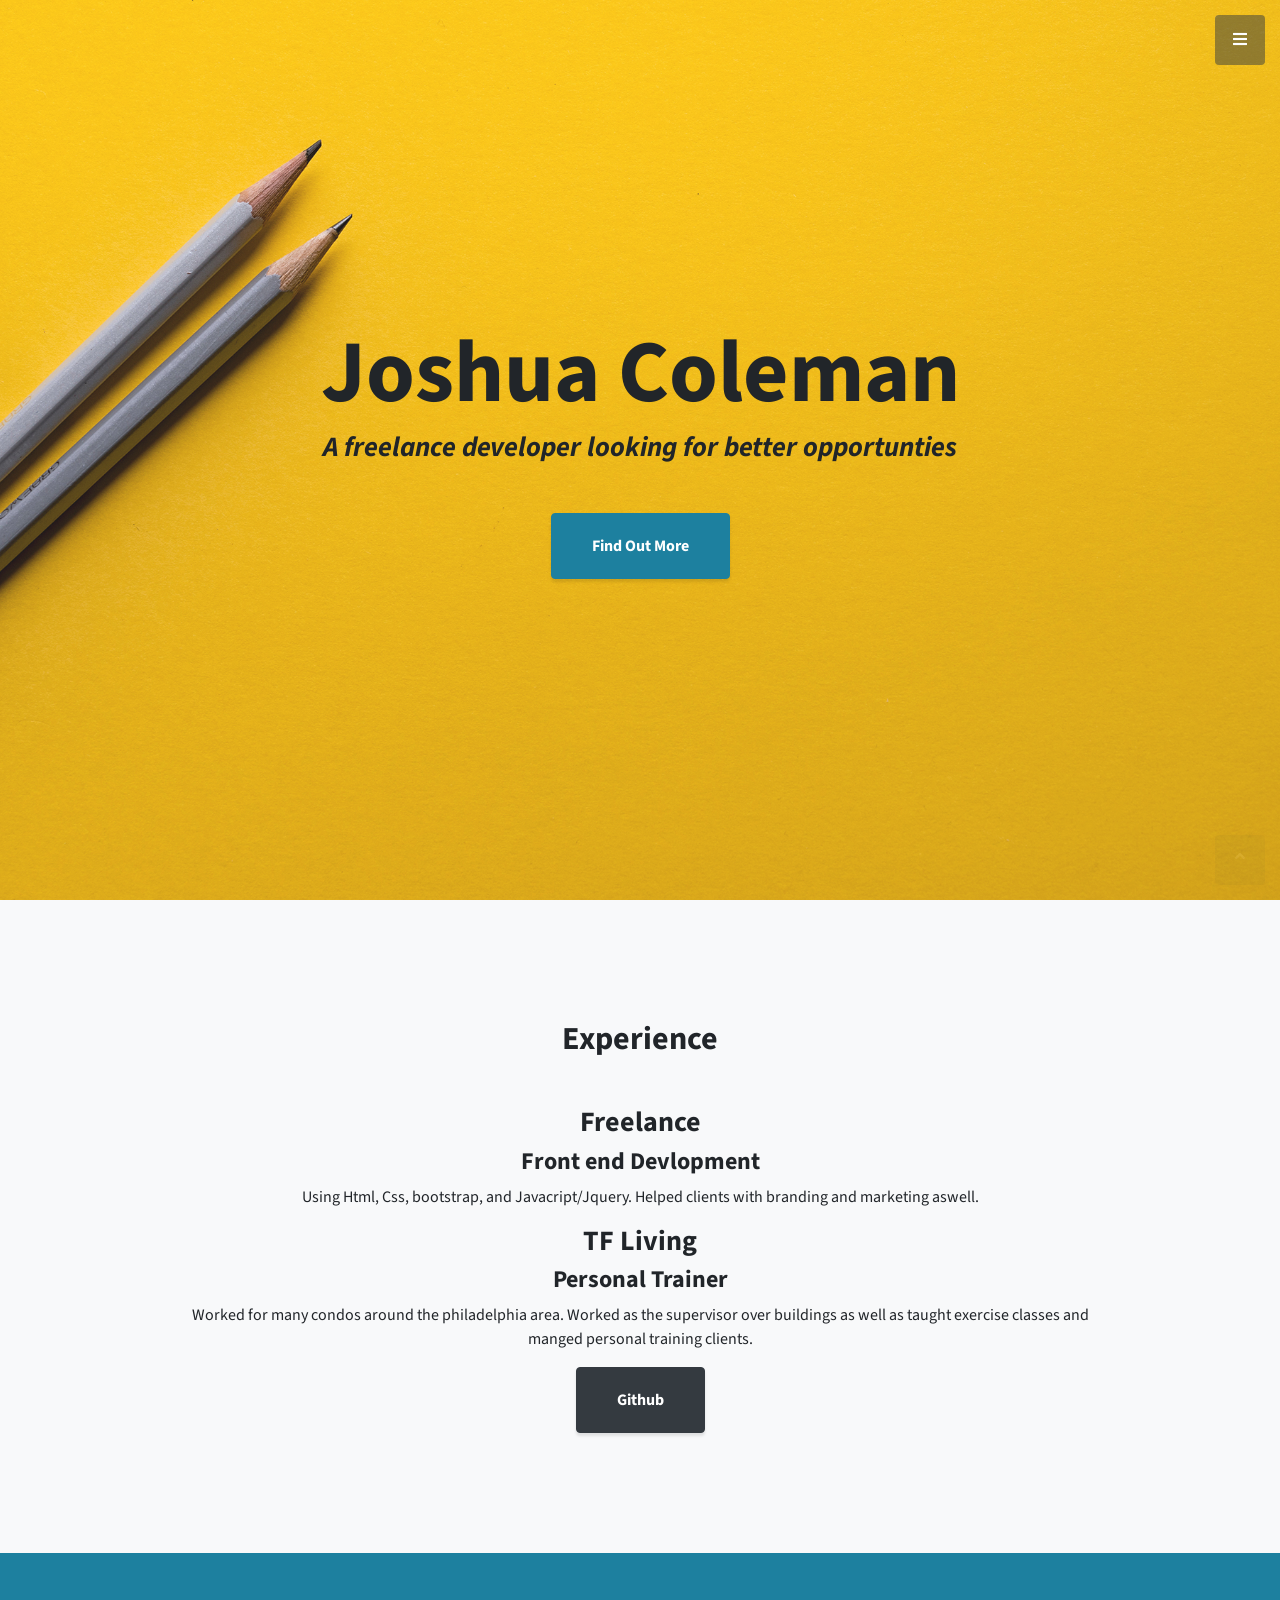
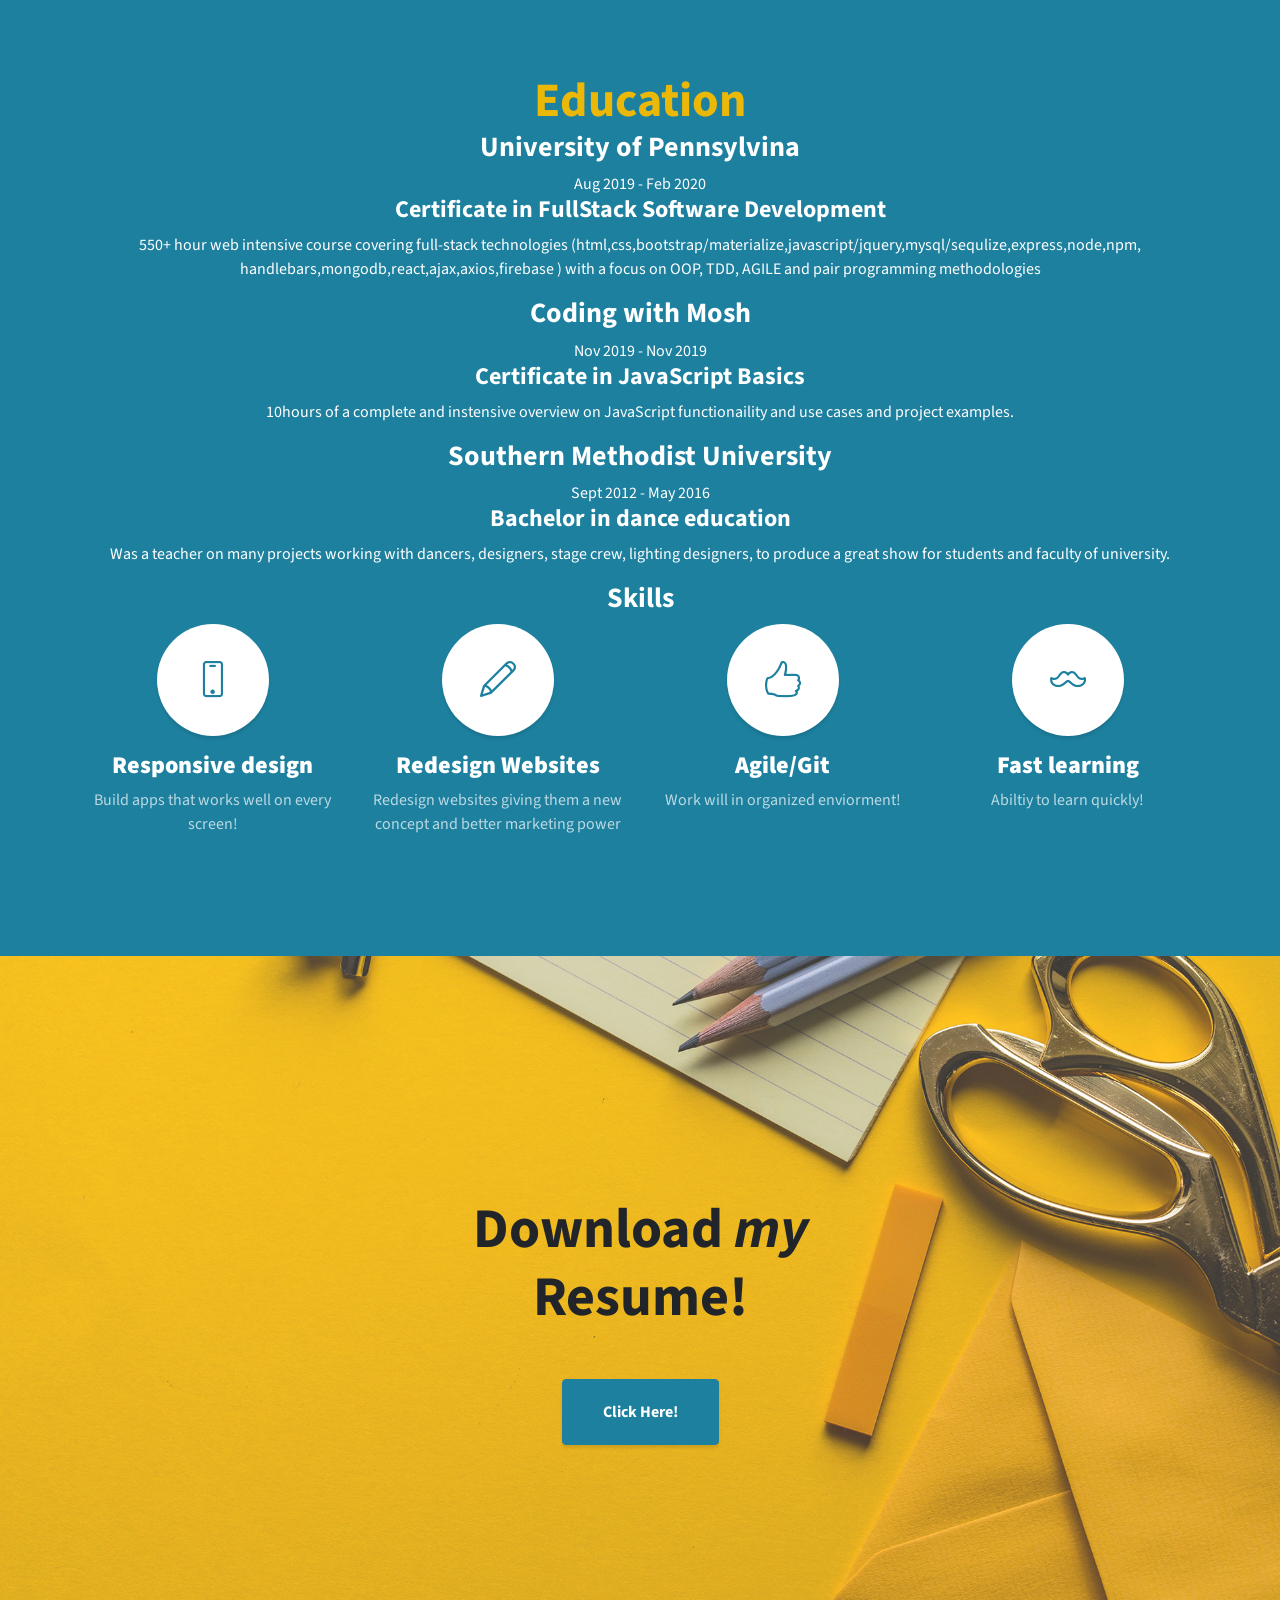
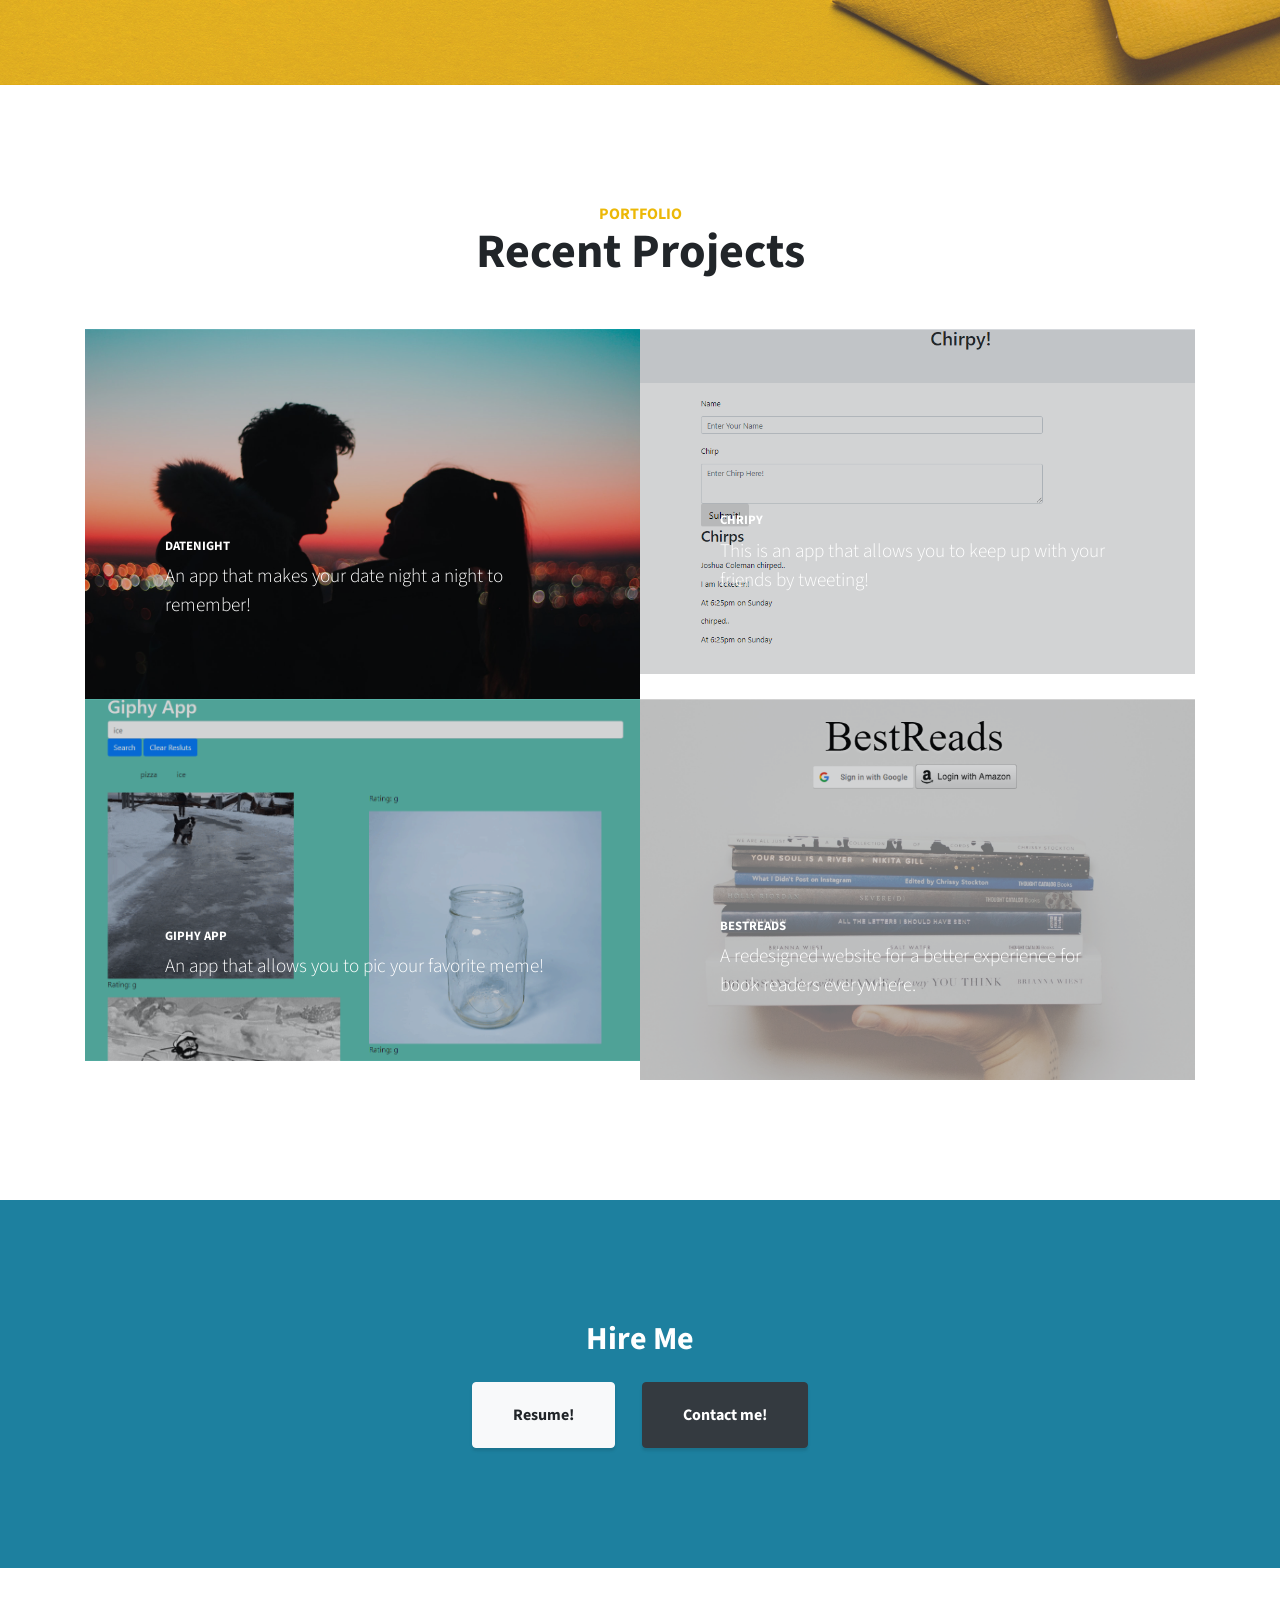
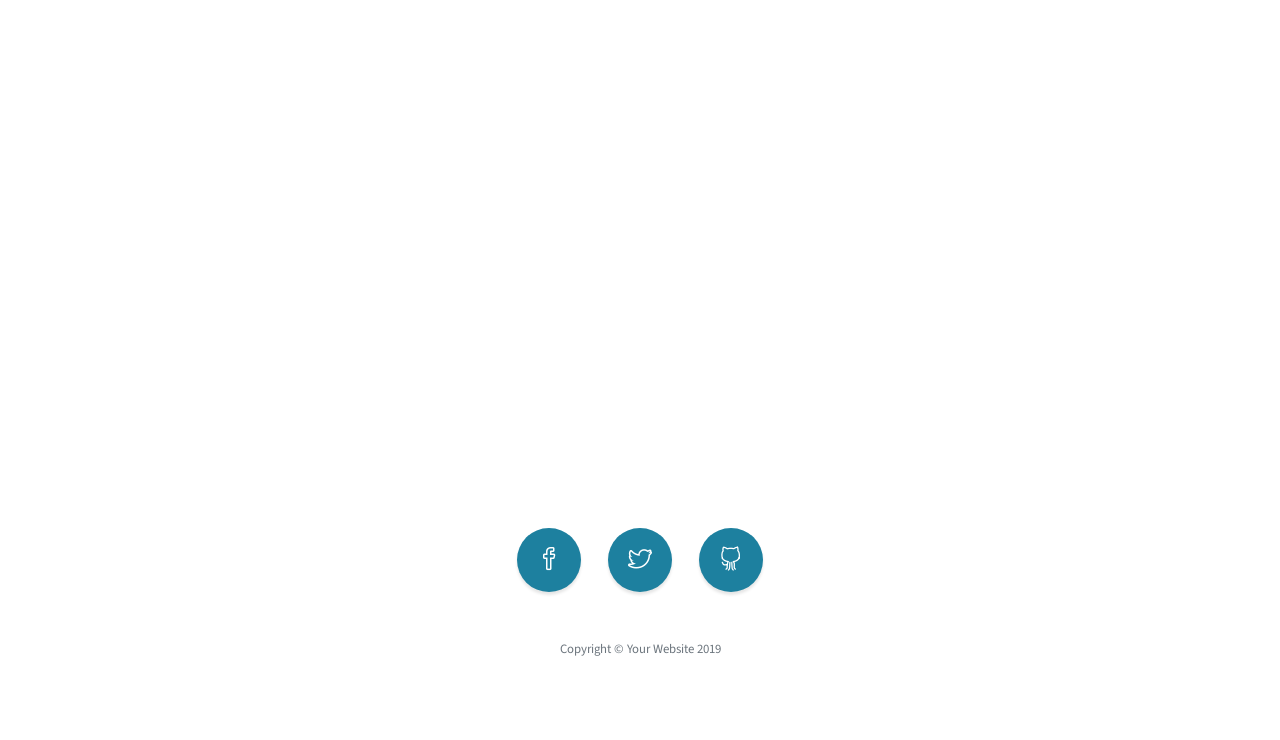
<file: index.html>
<!DOCTYPE html>
<html lang="en">

<head>

  <meta charset="utf-8">
  <meta name="viewport" content="width=device-width, initial-scale=1, shrink-to-fit=no">
  <meta name="description" content="">
  <meta name="author" content="">

  <title>Joshua Coleman</title>

  <!-- Bootstrap Core CSS -->
  <link href="vendor/bootstrap/css/bootstrap.min.css" rel="stylesheet">

  <!-- Custom Fonts -->
  <link href="vendor/fontawesome-free/css/all.min.css" rel="stylesheet" type="text/css">
  <link href="https://fonts.googleapis.com/css?family=Source+Sans+Pro:300,400,700,300italic,400italic,700italic" rel="stylesheet" type="text/css">
  <link href="vendor/simple-line-icons/css/simple-line-icons.css" rel="stylesheet">

  <!-- Custom CSS -->
  <link href="css/stylish-portfolio.min.css" rel="stylesheet">

</head>

<body id="page-top">

  <!-- Navigation -->
  <a class="menu-toggle rounded" href="#">
    <i class="fas fa-bars"></i>
  </a>
  <nav id="sidebar-wrapper">
    <ul class="sidebar-nav">
      <li class="sidebar-brand">
        <a class="js-scroll-trigger" href="#page-top">Home</a>
      </li>
      <li class="sidebar-nav-item">
        <a class="js-scroll-trigger" href="#page-top">About</a>
      </li>
      <li class="sidebar-nav-item">
        <a class="js-scroll-trigger" href="#about">Experience</a>
      </li>
      <li class="sidebar-nav-item">
        <a class="js-scroll-trigger" href="#services">Education</a>
      </li>
      <li class="sidebar-nav-item">
        <a class="js-scroll-trigger" href="#portfolio">Projects</a>
      </li>
      <li class="sidebar-nav-item">
        <a class="js-scroll-trigger" href="#contact">Contact</a>
      </li>
    </ul>
  </nav>

  <!-- Header -->
  <header class="masthead d-flex">
    <div class="container text-center my-auto">
      <h1 class="mb-1">Joshua Coleman</h1>
      <h3 class="mb-5">
        <em>A freelance developer looking for better opportunties</em>
      </h3>
      <a class="btn btn-primary btn-xl js-scroll-trigger" href="#about">Find Out More</a>
    </div>
    <div class="overlay"></div>
  </header>

  <!-- About -->
  <section class="content-section bg-light" id="about">
    <div class="container text-center">
      <div class="row">
        <div class="col-lg-10 mx-auto">
          <h2>Experience</h2>
          <p class="lead mb-5">

              <div data-date="January 2017 – Present">
                  <h3>Freelance</h3>
                  <h4>Front end Devlopment</h4>
                  <p>
                      Using Html, Css, bootstrap, and Javacript/Jquery. Helped clients with branding and marketing aswell.
                  </p>
              </div>
  
              <div data-date="December 2018 – Present">
                  <h3>TF Living</h3>
                  <h4>Personal Trainer</h4>
                  <p>
                      Worked for many condos around the philadelphia area. Worked as the supervisor over buildings as well as taught exercise classes and manged personal training clients.
                  </p>
              </div>
          </div>
      </div>
        
          <a class="btn btn-dark btn-xl js-scroll-trigger" href="https://github.com/Focuscode77">Github</a>
        </div>
      </div>
    </div>
  </section>

  <!-- Services -->
  <section class="content-section bg-primary text-white text-center" id="services">
    <div class="container">
      <div class="content-section-heading">
        <h2 class="text-secondary mb-0">Education</h2>
        
      </div>
      <div class="education-block">
          <h3>University of Pennsylvina</h3>
          <span class="education-date">Aug 2019 - Feb 2020</span>
          <h4>Certificate in FullStack Software Development</h4>
          <p>
              550+ hour web intensive course covering full-stack technologies (html,css,bootstrap/materialize,javascript/jquery,mysql/sequlize,express,node,npm,
             handlebars,mongodb,react,ajax,axios,firebase ) with a focus on OOP, TDD, AGILE and
             pair programming methodologies
          </p>
      </div>

      <div class="education-block">
          <h3>Coding with Mosh</h3>
          <span class="education-date">Nov 2019 - Nov 2019</span>
          <h4>Certificate in JavaScript Basics</h4>
          <p>
             10hours of a complete and instensive overview on JavaScript functionaility and use cases and project examples.
          </p>
      </div>

      <div class="education-block">
          <h3>Southern Methodist University</h3>
          <span class="education-date">Sept 2012 - May 2016</span>
          <h4>Bachelor in dance education</h4>
         <p>
          Was a teacher on many projects working with dancers, designers, stage crew, lighting designers, to produce a great show for students and faculty of university.

         </p>
      </div>
      <h3>Skills</h3>
      <div class="row">
        <div class="col-lg-3 col-md-6 mb-5 mb-lg-0">
          <span class="service-icon rounded-circle mx-auto mb-3">
            <i class="icon-screen-smartphone"></i>
          </span>
          <h4>
            <strong>Responsive design</strong>
          </h4>
          <p class="text-faded mb-0">Build apps that works well on every screen!</p>
        </div>
        <div class="col-lg-3 col-md-6 mb-5 mb-lg-0">
          <span class="service-icon rounded-circle mx-auto mb-3">
            <i class="icon-pencil"></i>
          </span>
          <h4>
            <strong>Redesign Websites</strong>
          </h4>
          <p class="text-faded mb-0">Redesign websites giving them a new concept and better marketing power</p>
        </div>
        <div class="col-lg-3 col-md-6 mb-5 mb-md-0">
          <span class="service-icon rounded-circle mx-auto mb-3">
            <i class="icon-like"></i>
          </span>
          <h4>
            <strong>Agile/Git</strong>
          </h4>
          <p class="text-faded mb-0">Work will in organized enviorment!</p>
        </div>
        <div class="col-lg-3 col-md-6">
          <span class="service-icon rounded-circle mx-auto mb-3">
            <i class="icon-mustache"></i>
          </span>
          <h4>
            <strong>Fast learning</strong>
          </h4>
          <p class="text-faded mb-0">Abiltiy to learn quickly!</p>
        </div>
      </div>
    </div>
  </section>

  <!-- Callout -->
  <section class="callout">
    <div class="container text-center">
      <h2 class="mx-auto mb-5">Download
        <em>my</em>
        Resume!</h2>
      <a class="btn btn-primary btn-xl" href="/Portfiolo/img/Resume Coding 2019.docx">Click Here!</a>
    </div>
  </section>

  <!-- Portfolio -->
  <section class="content-section" id="portfolio">
    <div class="container">
      <div class="content-section-heading text-center">
        <h3 class="text-secondary mb-0">Portfolio</h3>
        <h2 class="mb-5">Recent Projects</h2>
      </div>
      <div class="row no-gutters">
        <div class="col-lg-6">
          <a class="portfolio-item" href="#">
            <span class="caption">
              <span class="caption-content">
                <h2>DateNight</h2>
                <p class="mb-0">An app that makes your date night a night to remember!</p>
              </span>
            </span>
            <img class="img-fluid" src="img/photo-1517945637357-45306dae4eaa.jpg" alt="DateNight">

          </a>
        </div>
        <div class="col-lg-6">
          <a class="portfolio-item" href="">
            <span class="caption">
              <span class="caption-content">
                <h2>Chripy</h2>
                <p class="mb-0">This is an app that allows you to keep up with your friends by tweeting!</p>
              </span>
            </span>
            <img class="img-fluid" src="img/Annotation 2019-12-03 172155.png" alt="Chripy">
          </a>
        </div>
        <div class="col-lg-6">
          <a class="portfolio-item" href="#">
            <span class="caption">
              <span class="caption-content">
                <h2>Giphy App</h2>
                <p class="mb-0">An app that allows you to pic your favorite meme!</p>
              </span>
            </span>
            <img class="img-fluid" src="img/Annotation 2019-12-03 175813.png" alt="Giphy">
          </a>
        </div>
        <div class="col-lg-6">
          <a class="portfolio-item" href="#">
            <span class="caption">
              <span class="caption-content">
                <h2>BestReads</h2>
                <p class="mb-0">A redesigned website for a better experience for book readers everywhere.</p>
              </span>
            </span>
            <img class="img-fluid" src="img/BestReads.png" alt="Best-Reads">
          </a>
        </div>
      </div>
    </div>
  </section>

  <!-- Call to Action -->
  <section class="content-section bg-primary text-white">
    <div class="container text-center">
      <h2 class="mb-4">Hire Me</h2>
      <a href="#" class="btn btn-xl btn-light mr-4">Resume!</a>
      <a href="#" class="btn btn-xl btn-dark">Contact me!</a>
    </div>
  </section>

  <!-- Map -->
  <section id="contact" class="map">
    <iframe width="100%" height="100%" frameborder="0" scrolling="no" marginheight="0" marginwidth="0" src="https://maps.google.com/maps?f=q&amp;source=s_q&amp;hl=en&amp;geocode=&amp;q=Twitter,+Inc.,+Market+Street,+San+Francisco,+CA&amp;aq=0&amp;oq=twitter&amp;sll=28.659344,-81.187888&amp;sspn=0.128789,0.264187&amp;ie=UTF8&amp;hq=Twitter,+Inc.,+Market+Street,+San+Francisco,+CA&amp;t=m&amp;z=15&amp;iwloc=A&amp;output=embed"></iframe>
    <br />
    <small>
      <a href="https://maps.google.com/maps?f=q&amp;source=embed&amp;hl=en&amp;geocode=&amp;q=Twitter,+Inc.,+Market+Street,+San+Francisco,+CA&amp;aq=0&amp;oq=twitter&amp;sll=28.659344,-81.187888&amp;sspn=0.128789,0.264187&amp;ie=UTF8&amp;hq=Twitter,+Inc.,+Market+Street,+San+Francisco,+CA&amp;t=m&amp;z=15&amp;iwloc=A"></a>
    </small>
  </section>

  <!-- Footer -->
  <footer class="footer text-center">
    <div class="container">
      <ul class="list-inline mb-5">
        <li class="list-inline-item">
          <a class="social-link rounded-circle text-white mr-3" href="#">
            <i class="icon-social-facebook"></i>
          </a>
        </li>
        <li class="list-inline-item">
          <a class="social-link rounded-circle text-white mr-3" href="#">
            <i class="icon-social-twitter"></i>
          </a>
        </li>
        <li class="list-inline-item">
          <a class="social-link rounded-circle text-white" href="#">
            <i class="icon-social-github"></i>
          </a>
        </li>
      </ul>
      <p class="text-muted small mb-0">Copyright &copy; Your Website 2019</p>
    </div>
  </footer>

  <!-- Scroll to Top Button-->
  <a class="scroll-to-top rounded js-scroll-trigger" href="#page-top">
    <i class="fas fa-angle-up"></i>
  </a>

  <!-- Bootstrap core JavaScript -->
  <script src="vendor/jquery/jquery.min.js"></script>
  <script src="vendor/bootstrap/js/bootstrap.bundle.min.js"></script>

  <!-- Plugin JavaScript -->
  <script src="vendor/jquery-easing/jquery.easing.min.js"></script>

  <!-- Custom scripts for this template -->
  <script src="js/stylish-portfolio.min.js"></script>

</body>

</html>
</file>
<file: vendor/simple-line-icons/css/simple-line-icons.css>
@font-face {
  font-family: 'simple-line-icons';
  src: url('../fonts/Simple-Line-Icons.eot?v=2.4.0');
  src: url('../fonts/Simple-Line-Icons.eot?v=2.4.0#iefix') format('embedded-opentype'), url('../fonts/Simple-Line-Icons.woff2?v=2.4.0') format('woff2'), url('../fonts/Simple-Line-Icons.ttf?v=2.4.0') format('truetype'), url('../fonts/Simple-Line-Icons.woff?v=2.4.0') format('woff'), url('../fonts/Simple-Line-Icons.svg?v=2.4.0#simple-line-icons') format('svg');
  font-weight: normal;
  font-style: normal;
}
/*
 Use the following CSS code if you want to have a class per icon.
 Instead of a list of all class selectors, you can use the generic [class*="icon-"] selector, but it's slower:
*/
.icon-user,
.icon-people,
.icon-user-female,
.icon-user-follow,
.icon-user-following,
.icon-user-unfollow,
.icon-login,
.icon-logout,
.icon-emotsmile,
.icon-phone,
.icon-call-end,
.icon-call-in,
.icon-call-out,
.icon-map,
.icon-location-pin,
.icon-direction,
.icon-directions,
.icon-compass,
.icon-layers,
.icon-menu,
.icon-list,
.icon-options-vertical,
.icon-options,
.icon-arrow-down,
.icon-arrow-left,
.icon-arrow-right,
.icon-arrow-up,
.icon-arrow-up-circle,
.icon-arrow-left-circle,
.icon-arrow-right-circle,
.icon-arrow-down-circle,
.icon-check,
.icon-clock,
.icon-plus,
.icon-minus,
.icon-close,
.icon-event,
.icon-exclamation,
.icon-organization,
.icon-trophy,
.icon-screen-smartphone,
.icon-screen-desktop,
.icon-plane,
.icon-notebook,
.icon-mustache,
.icon-mouse,
.icon-magnet,
.icon-energy,
.icon-disc,
.icon-cursor,
.icon-cursor-move,
.icon-crop,
.icon-chemistry,
.icon-speedometer,
.icon-shield,
.icon-screen-tablet,
.icon-magic-wand,
.icon-hourglass,
.icon-graduation,
.icon-ghost,
.icon-game-controller,
.icon-fire,
.icon-eyeglass,
.icon-envelope-open,
.icon-envelope-letter,
.icon-bell,
.icon-badge,
.icon-anchor,
.icon-wallet,
.icon-vector,
.icon-speech,
.icon-puzzle,
.icon-printer,
.icon-present,
.icon-playlist,
.icon-pin,
.icon-picture,
.icon-handbag,
.icon-globe-alt,
.icon-globe,
.icon-folder-alt,
.icon-folder,
.icon-film,
.icon-feed,
.icon-drop,
.icon-drawer,
.icon-docs,
.icon-doc,
.icon-diamond,
.icon-cup,
.icon-calculator,
.icon-bubbles,
.icon-briefcase,
.icon-book-open,
.icon-basket-loaded,
.icon-basket,
.icon-bag,
.icon-action-undo,
.icon-action-redo,
.icon-wrench,
.icon-umbrella,
.icon-trash,
.icon-tag,
.icon-support,
.icon-frame,
.icon-size-fullscreen,
.icon-size-actual,
.icon-shuffle,
.icon-share-alt,
.icon-share,
.icon-rocket,
.icon-question,
.icon-pie-chart,
.icon-pencil,
.icon-note,
.icon-loop,
.icon-home,
.icon-grid,
.icon-graph,
.icon-microphone,
.icon-music-tone-alt,
.icon-music-tone,
.icon-earphones-alt,
.icon-earphones,
.icon-equalizer,
.icon-like,
.icon-dislike,
.icon-control-start,
.icon-control-rewind,
.icon-control-play,
.icon-control-pause,
.icon-control-forward,
.icon-control-end,
.icon-volume-1,
.icon-volume-2,
.icon-volume-off,
.icon-calendar,
.icon-bulb,
.icon-chart,
.icon-ban,
.icon-bubble,
.icon-camrecorder,
.icon-camera,
.icon-cloud-download,
.icon-cloud-upload,
.icon-envelope,
.icon-eye,
.icon-flag,
.icon-heart,
.icon-info,
.icon-key,
.icon-link,
.icon-lock,
.icon-lock-open,
.icon-magnifier,
.icon-magnifier-add,
.icon-magnifier-remove,
.icon-paper-clip,
.icon-paper-plane,
.icon-power,
.icon-refresh,
.icon-reload,
.icon-settings,
.icon-star,
.icon-symbol-female,
.icon-symbol-male,
.icon-target,
.icon-credit-card,
.icon-paypal,
.icon-social-tumblr,
.icon-social-twitter,
.icon-social-facebook,
.icon-social-instagram,
.icon-social-linkedin,
.icon-social-pinterest,
.icon-social-github,
.icon-social-google,
.icon-social-reddit,
.icon-social-skype,
.icon-social-dribbble,
.icon-social-behance,
.icon-social-foursqare,
.icon-social-soundcloud,
.icon-social-spotify,
.icon-social-stumbleupon,
.icon-social-youtube,
.icon-social-dropbox,
.icon-social-vkontakte,
.icon-social-steam {
  font-family: 'simple-line-icons';
  speak: none;
  font-style: normal;
  font-weight: normal;
  font-variant: normal;
  text-transform: none;
  line-height: 1;
  /* Better Font Rendering =========== */
  -webkit-font-smoothing: antialiased;
  -moz-osx-font-smoothing: grayscale;
}
.icon-user:before {
  content: "\e005";
}
.icon-people:before {
  content: "\e001";
}
.icon-user-female:before {
  content: "\e000";
}
.icon-user-follow:before {
  content: "\e002";
}
.icon-user-following:before {
  content: "\e003";
}
.icon-user-unfollow:before {
  content: "\e004";
}
.icon-login:before {
  content: "\e066";
}
.icon-logout:before {
  content: "\e065";
}
.icon-emotsmile:before {
  content: "\e021";
}
.icon-phone:before {
  content: "\e600";
}
.icon-call-end:before {
  content: "\e048";
}
.icon-call-in:before {
  content: "\e047";
}
.icon-call-out:before {
  content: "\e046";
}
.icon-map:before {
  content: "\e033";
}
.icon-location-pin:before {
  content: "\e096";
}
.icon-direction:before {
  content: "\e042";
}
.icon-directions:before {
  content: "\e041";
}
.icon-compass:before {
  content: "\e045";
}
.icon-layers:before {
  content: "\e034";
}
.icon-menu:before {
  content: "\e601";
}
.icon-list:before {
  content: "\e067";
}
.icon-options-vertical:before {
  content: "\e602";
}
.icon-options:before {
  content: "\e603";
}
.icon-arrow-down:before {
  content: "\e604";
}
.icon-arrow-left:before {
  content: "\e605";
}
.icon-arrow-right:before {
  content: "\e606";
}
.icon-arrow-up:before {
  content: "\e607";
}
.icon-arrow-up-circle:before {
  content: "\e078";
}
.icon-arrow-left-circle:before {
  content: "\e07a";
}
.icon-arrow-right-circle:before {
  content: "\e079";
}
.icon-arrow-down-circle:before {
  content: "\e07b";
}
.icon-check:before {
  content: "\e080";
}
.icon-clock:before {
  content: "\e081";
}
.icon-plus:before {
  content: "\e095";
}
.icon-minus:before {
  content: "\e615";
}
.icon-close:before {
  content: "\e082";
}
.icon-event:before {
  content: "\e619";
}
.icon-exclamation:before {
  content: "\e617";
}
.icon-organization:before {
  content: "\e616";
}
.icon-trophy:before {
  content: "\e006";
}
.icon-screen-smartphone:before {
  content: "\e010";
}
.icon-screen-desktop:before {
  content: "\e011";
}
.icon-plane:before {
  content: "\e012";
}
.icon-notebook:before {
  content: "\e013";
}
.icon-mustache:before {
  content: "\e014";
}
.icon-mouse:before {
  content: "\e015";
}
.icon-magnet:before {
  content: "\e016";
}
.icon-energy:before {
  content: "\e020";
}
.icon-disc:before {
  content: "\e022";
}
.icon-cursor:before {
  content: "\e06e";
}
.icon-cursor-move:before {
  content: "\e023";
}
.icon-crop:before {
  content: "\e024";
}
.icon-chemistry:before {
  content: "\e026";
}
.icon-speedometer:before {
  content: "\e007";
}
.icon-shield:before {
  content: "\e00e";
}
.icon-screen-tablet:before {
  content: "\e00f";
}
.icon-magic-wand:before {
  content: "\e017";
}
.icon-hourglass:before {
  content: "\e018";
}
.icon-graduation:before {
  content: "\e019";
}
.icon-ghost:before {
  content: "\e01a";
}
.icon-game-controller:before {
  content: "\e01b";
}
.icon-fire:before {
  content: "\e01c";
}
.icon-eyeglass:before {
  content: "\e01d";
}
.icon-envelope-open:before {
  content: "\e01e";
}
.icon-envelope-letter:before {
  content: "\e01f";
}
.icon-bell:before {
  content: "\e027";
}
.icon-badge:before {
  content: "\e028";
}
.icon-anchor:before {
  content: "\e029";
}
.icon-wallet:before {
  content: "\e02a";
}
.icon-vector:before {
  content: "\e02b";
}
.icon-speech:before {
  content: "\e02c";
}
.icon-puzzle:before {
  content: "\e02d";
}
.icon-printer:before {
  content: "\e02e";
}
.icon-present:before {
  content: "\e02f";
}
.icon-playlist:before {
  content: "\e030";
}
.icon-pin:before {
  content: "\e031";
}
.icon-picture:before {
  content: "\e032";
}
.icon-handbag:before {
  content: "\e035";
}
.icon-globe-alt:before {
  content: "\e036";
}
.icon-globe:before {
  content: "\e037";
}
.icon-folder-alt:before {
  content: "\e039";
}
.icon-folder:before {
  content: "\e089";
}
.icon-film:before {
  content: "\e03a";
}
.icon-feed:before {
  content: "\e03b";
}
.icon-drop:before {
  content: "\e03e";
}
.icon-drawer:before {
  content: "\e03f";
}
.icon-docs:before {
  content: "\e040";
}
.icon-doc:before {
  content: "\e085";
}
.icon-diamond:before {
  content: "\e043";
}
.icon-cup:before {
  content: "\e044";
}
.icon-calculator:before {
  content: "\e049";
}
.icon-bubbles:before {
  content: "\e04a";
}
.icon-briefcase:before {
  content: "\e04b";
}
.icon-book-open:before {
  content: "\e04c";
}
.icon-basket-loaded:before {
  content: "\e04d";
}
.icon-basket:before {
  content: "\e04e";
}
.icon-bag:before {
  content: "\e04f";
}
.icon-action-undo:before {
  content: "\e050";
}
.icon-action-redo:before {
  content: "\e051";
}
.icon-wrench:before {
  content: "\e052";
}
.icon-umbrella:before {
  content: "\e053";
}
.icon-trash:before {
  content: "\e054";
}
.icon-tag:before {
  content: "\e055";
}
.icon-support:before {
  content: "\e056";
}
.icon-frame:before {
  content: "\e038";
}
.icon-size-fullscreen:before {
  content: "\e057";
}
.icon-size-actual:before {
  content: "\e058";
}
.icon-shuffle:before {
  content: "\e059";
}
.icon-share-alt:before {
  content: "\e05a";
}
.icon-share:before {
  content: "\e05b";
}
.icon-rocket:before {
  content: "\e05c";
}
.icon-question:before {
  content: "\e05d";
}
.icon-pie-chart:before {
  content: "\e05e";
}
.icon-pencil:before {
  content: "\e05f";
}
.icon-note:before {
  content: "\e060";
}
.icon-loop:before {
  content: "\e064";
}
.icon-home:before {
  content: "\e069";
}
.icon-grid:before {
  content: "\e06a";
}
.icon-graph:before {
  content: "\e06b";
}
.icon-microphone:before {
  content: "\e063";
}
.icon-music-tone-alt:before {
  content: "\e061";
}
.icon-music-tone:before {
  content: "\e062";
}
.icon-earphones-alt:before {
  content: "\e03c";
}
.icon-earphones:before {
  content: "\e03d";
}
.icon-equalizer:before {
  content: "\e06c";
}
.icon-like:before {
  content: "\e068";
}
.icon-dislike:before {
  content: "\e06d";
}
.icon-control-start:before {
  content: "\e06f";
}
.icon-control-rewind:before {
  content: "\e070";
}
.icon-control-play:before {
  content: "\e071";
}
.icon-control-pause:before {
  content: "\e072";
}
.icon-control-forward:before {
  content: "\e073";
}
.icon-control-end:before {
  content: "\e074";
}
.icon-volume-1:before {
  content: "\e09f";
}
.icon-volume-2:before {
  content: "\e0a0";
}
.icon-volume-off:before {
  content: "\e0a1";
}
.icon-calendar:before {
  content: "\e075";
}
.icon-bulb:before {
  content: "\e076";
}
.icon-chart:before {
  content: "\e077";
}
.icon-ban:before {
  content: "\e07c";
}
.icon-bubble:before {
  content: "\e07d";
}
.icon-camrecorder:before {
  content: "\e07e";
}
.icon-camera:before {
  content: "\e07f";
}
.icon-cloud-download:before {
  content: "\e083";
}
.icon-cloud-upload:before {
  content: "\e084";
}
.icon-envelope:before {
  content: "\e086";
}
.icon-eye:before {
  content: "\e087";
}
.icon-flag:before {
  content: "\e088";
}
.icon-heart:before {
  content: "\e08a";
}
.icon-info:before {
  content: "\e08b";
}
.icon-key:before {
  content: "\e08c";
}
.icon-link:before {
  content: "\e08d";
}
.icon-lock:before {
  content: "\e08e";
}
.icon-lock-open:before {
  content: "\e08f";
}
.icon-magnifier:before {
  content: "\e090";
}
.icon-magnifier-add:before {
  content: "\e091";
}
.icon-magnifier-remove:before {
  content: "\e092";
}
.icon-paper-clip:before {
  content: "\e093";
}
.icon-paper-plane:before {
  content: "\e094";
}
.icon-power:before {
  content: "\e097";
}
.icon-refresh:before {
  content: "\e098";
}
.icon-reload:before {
  content: "\e099";
}
.icon-settings:before {
  content: "\e09a";
}
.icon-star:before {
  content: "\e09b";
}
.icon-symbol-female:before {
  content: "\e09c";
}
.icon-symbol-male:before {
  content: "\e09d";
}
.icon-target:before {
  content: "\e09e";
}
.icon-credit-card:before {
  content: "\e025";
}
.icon-paypal:before {
  content: "\e608";
}
.icon-social-tumblr:before {
  content: "\e00a";
}
.icon-social-twitter:before {
  content: "\e009";
}
.icon-social-facebook:before {
  content: "\e00b";
}
.icon-social-instagram:before {
  content: "\e609";
}
.icon-social-linkedin:before {
  content: "\e60a";
}
.icon-social-pinterest:before {
  content: "\e60b";
}
.icon-social-github:before {
  content: "\e60c";
}
.icon-social-google:before {
  content: "\e60d";
}
.icon-social-reddit:before {
  content: "\e60e";
}
.icon-social-skype:before {
  content: "\e60f";
}
.icon-social-dribbble:before {
  content: "\e00d";
}
.icon-social-behance:before {
  content: "\e610";
}
.icon-social-foursqare:before {
  content: "\e611";
}
.icon-social-soundcloud:before {
  content: "\e612";
}
.icon-social-spotify:before {
  content: "\e613";
}
.icon-social-stumbleupon:before {
  content: "\e614";
}
.icon-social-youtube:before {
  content: "\e008";
}
.icon-social-dropbox:before {
  content: "\e00c";
}
.icon-social-vkontakte:before {
  content: "\e618";
}
.icon-social-steam:before {
  content: "\e620";
}
</file>
<file: css/stylish-portfolio.min.css>
/*!
 * Start Bootstrap - Stylish Portfolio v5.0.7 (https://startbootstrap.com/template-overviews/stylish-portfolio)
 * Copyright 2013-2019 Start Bootstrap
 * Licensed under MIT (https://github.com/BlackrockDigital/startbootstrap-stylish-portfolio/blob/master/LICENSE)
 */body,html{width:100%;height:100%}body{font-family:'Source Sans Pro'}.btn-xl{padding:1.25rem 2.5rem}.content-section{padding-top:7.5rem;padding-bottom:7.5rem}.content-section-heading h2{font-size:3rem}.content-section-heading h3{font-size:1rem;text-transform:uppercase}h1,h2,h3,h4,h5,h6{font-weight:700}.text-faded{color:rgba(255,255,255,.7)}.map{height:30rem}@media (max-width:992px){.map{height:75%}}.map iframe{pointer-events:none}.scroll-to-top{position:fixed;right:15px;bottom:15px;display:none;width:50px;height:50px;text-align:center;color:#fff;background:rgba(52,58,64,.5);line-height:45px}.scroll-to-top:focus,.scroll-to-top:hover{color:#fff}.scroll-to-top:hover{background:#343a40}.scroll-to-top i{font-weight:800}.masthead{min-height:30rem;position:relative;display:table;width:100%;height:auto;padding-top:8rem;padding-bottom:8rem;background:linear-gradient(90deg,rgba(255,255,255,.1) 0,rgba(255,255,255,.1) 100%),url(../img/bg-masthead.jpg);background-position:center center;background-repeat:no-repeat;background-size:cover}.masthead h1{font-size:4rem;margin:0;padding:0}@media (min-width:992px){.masthead{height:100vh}.masthead h1{font-size:5.5rem}}#sidebar-wrapper{position:fixed;z-index:2;right:0;width:250px;height:100%;transition:all .4s ease 0s;transform:translateX(250px);background:#1d809f;border-left:1px solid rgba(255,255,255,.1)}.sidebar-nav{position:absolute;top:0;width:250px;margin:0;padding:0;list-style:none}.sidebar-nav li.sidebar-nav-item a{display:block;text-decoration:none;color:#fff;padding:15px}.sidebar-nav li a:hover{text-decoration:none;color:#fff;background:rgba(255,255,255,.2)}.sidebar-nav li a:active,.sidebar-nav li a:focus{text-decoration:none}.sidebar-nav>.sidebar-brand{font-size:1.2rem;background:rgba(52,58,64,.1);height:80px;line-height:50px;padding-top:15px;padding-bottom:15px;padding-left:15px}.sidebar-nav>.sidebar-brand a{color:#fff}.sidebar-nav>.sidebar-brand a:hover{color:#fff;background:0 0}#sidebar-wrapper.active{right:250px;width:250px;transition:all .4s ease 0s}.menu-toggle{position:fixed;right:15px;top:15px;width:50px;height:50px;text-align:center;color:#fff;background:rgba(52,58,64,.5);line-height:50px;z-index:999}.menu-toggle:focus,.menu-toggle:hover{color:#fff}.menu-toggle:hover{background:#343a40}.service-icon{background-color:#fff;color:#1d809f;height:7rem;width:7rem;display:block;line-height:7.5rem;font-size:2.25rem;box-shadow:0 3px 3px 0 rgba(0,0,0,.1)}.callout{padding:15rem 0;background:linear-gradient(90deg,rgba(255,255,255,.1) 0,rgba(255,255,255,.1) 100%),url(../img/bg-callout.jpg);background-position:center center;background-repeat:no-repeat;background-size:cover}.callout h2{font-size:3.5rem;font-weight:700;display:block;max-width:30rem}.portfolio-item{display:block;position:relative;overflow:hidden;max-width:530px;margin:auto auto 1rem}.portfolio-item .caption{display:flex;height:100%;width:100%;background-color:rgba(33,37,41,.2);position:absolute;top:0;bottom:0;z-index:1}.portfolio-item .caption .caption-content{color:#fff;margin:auto 2rem 2rem}.portfolio-item .caption .caption-content h2{font-size:.8rem;text-transform:uppercase}.portfolio-item .caption .caption-content p{font-weight:300;font-size:1.2rem}@media (min-width:992px){.portfolio-item{max-width:none;margin:0}.portfolio-item .caption{-webkit-transition:-webkit-clip-path .25s ease-out,background-color .7s;-webkit-clip-path:inset(0);clip-path:inset(0)}.portfolio-item .caption .caption-content{transition:opacity .25s;margin-left:5rem;margin-right:5rem;margin-bottom:5rem}.portfolio-item img{-webkit-transition:-webkit-clip-path .25s ease-out;-webkit-clip-path:inset(-1px);clip-path:inset(-1px)}.portfolio-item:hover img{-webkit-clip-path:inset(2rem);clip-path:inset(2rem)}.portfolio-item:hover .caption{background-color:rgba(29,128,159,.9);-webkit-clip-path:inset(2rem);clip-path:inset(2rem)}}footer.footer{padding-top:5rem;padding-bottom:5rem}footer.footer .social-link{display:block;height:4rem;width:4rem;line-height:4.3rem;font-size:1.5rem;background-color:#1d809f;transition:background-color .15s ease-in-out;box-shadow:0 3px 3px 0 rgba(0,0,0,.1)}footer.footer .social-link:hover{background-color:#155d74;text-decoration:none}a{color:#1d809f}a:active,a:focus,a:hover{color:#155d74}.btn-primary{background-color:#1d809f!important;border-color:#1d809f!important;color:#fff!important}.btn-primary:active,.btn-primary:focus,.btn-primary:hover{background-color:#155d74!important;border-color:#155d74!important}.btn-secondary{background-color:#ecb807!important;border-color:#ecb807!important;color:#fff!important}.btn-secondary:active,.btn-secondary:focus,.btn-secondary:hover{background-color:#ba9106!important;border-color:#ba9106!important}.btn-dark{color:#fff!important}.btn{box-shadow:0 3px 3px 0 rgba(0,0,0,.1);font-weight:700}.bg-primary{background-color:#1d809f!important}.text-primary{color:#1d809f!important}.text-secondary{color:#ecb807!important}
</file>
